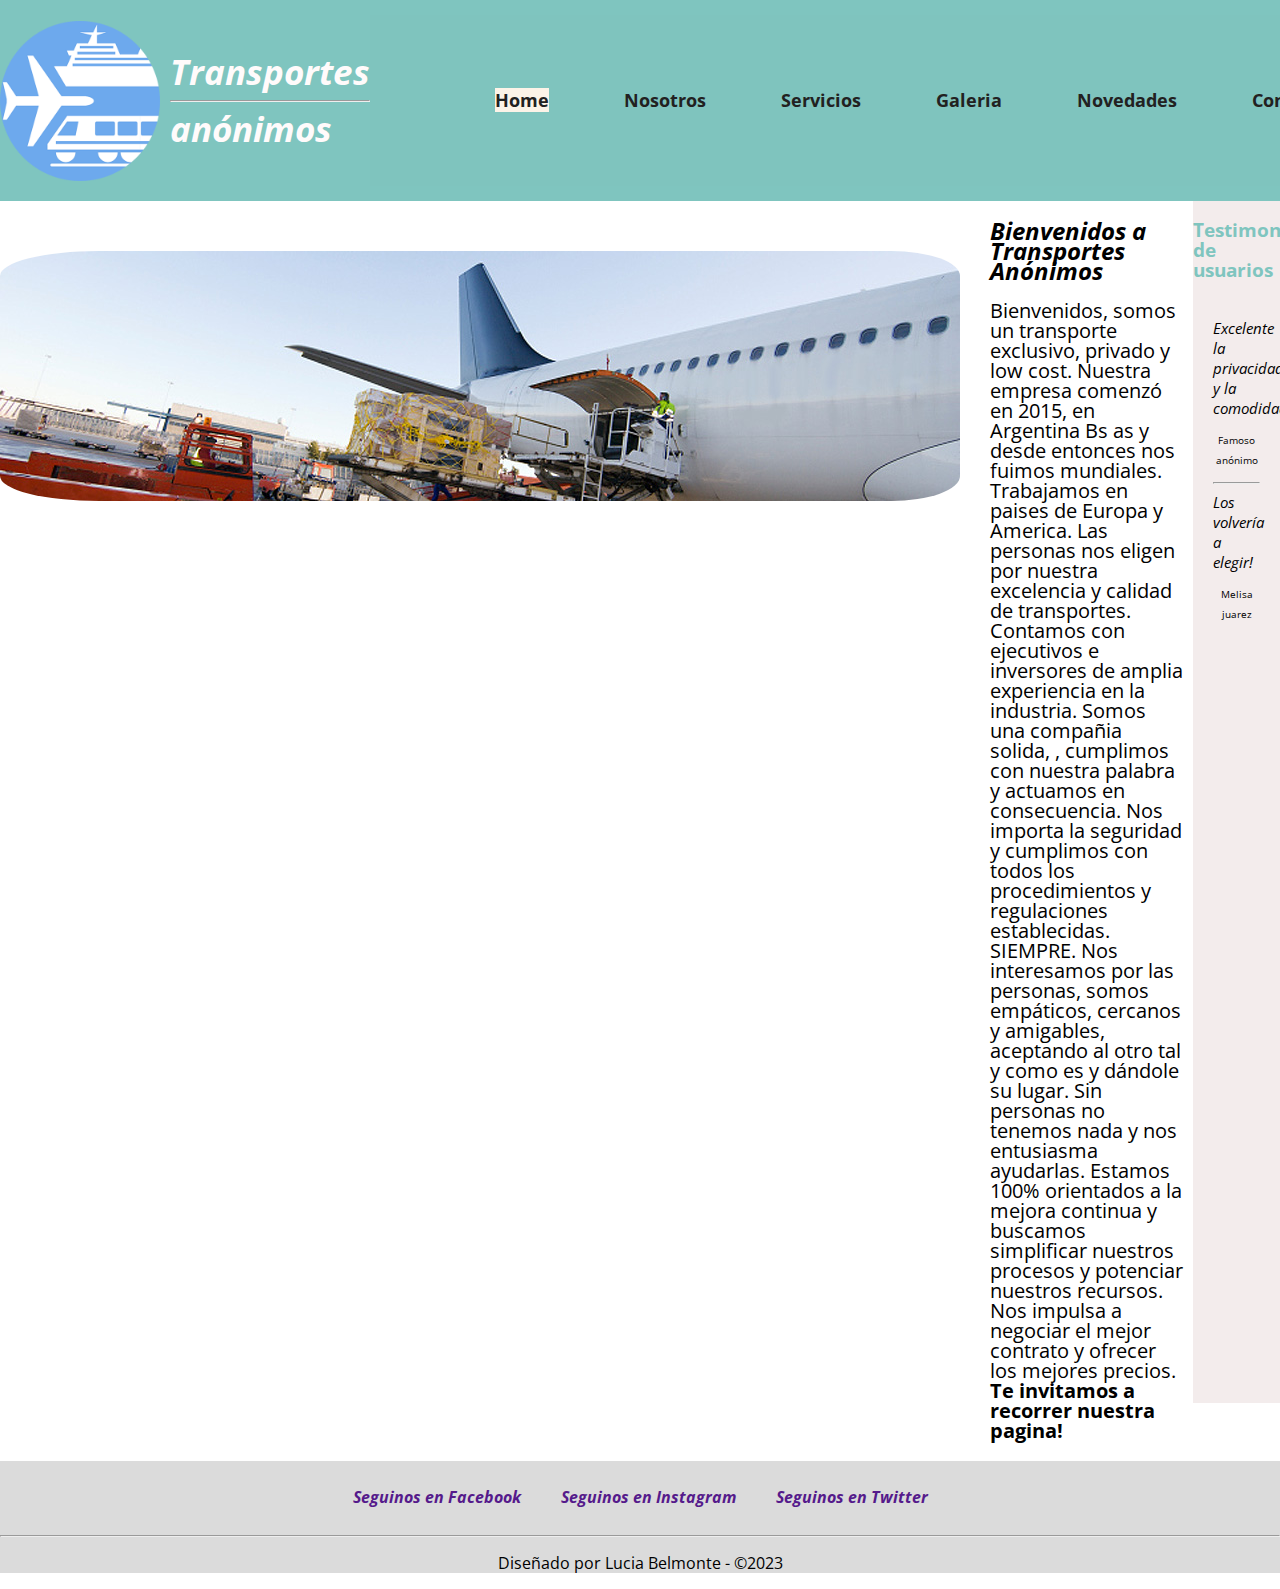
<file: index.html>
<!DOCTYPE html>
<html lang="en">

<head>
    <meta charset="UTF-8">
    <meta name="viewport" content="width=device-width, initial-scale=1.0">
    <title>Transportes 2023</title>
    <link href="https://fonts.googleapis.com/css2?family=Open+Sans:wght@300;400;700&display=swap" rel="stylesheet">
    <link rel="stylesheet" href="https://cdnjs.cloudflare.com/ajax/libs/font-awesome/6.4.2/css/all.min.css"
        integrity="sha512-z3gLpd7yknf1YoNbCzqRKc4qyor8gaKU1qmn+CShxbuBusANI9QpRohGBreCFkKxLhei6S9CQXFEbbKuqLg0DA=="
        crossorigin="anonymous" referrerpolicy="no-referrer" />
    <link rel="stylesheet" href="css/normalize.css">
    <link rel="stylesheet" href="css/transportes.css">
</head>

<body>
    <header>
        <div class="holder">
            <div class="logo">
                <img src="img/logo.png" width="160" alt="Transportes x">
                <h1>Transportes<hr/>
                     anónimos</h1>
                <nav>
                    <ul>
                        <li> <a class="activo" href="index.html">Home</a></li>
                        <li> <a href="nosotros.html">Nosotros</a></li>
                        <li> <a href="servicios.html">Servicios</a></li>
                        <li> <a href="galeria.html">Galeria</a></li>
                        <li> <a href="novedades">Novedades</a></li>
                        <li> <a href="contacto.html">Contacto</a></li>
                    </ul>
                </nav>
            </div>
        </div>


    </header>

    <main class="holder">
        <div class="homeimg">
            <img src="img/home/img01.jpg" alt="Avion">
        </div>
        <div class="columnas">
            <section class="Bienvenidos">
                <h2> Bienvenidos a Transportes Anónimos</h2>
                <p>
                    Bienvenidos, somos un transporte exclusivo, privado y low cost. 
                    Nuestra empresa comenzó en 2015, en Argentina Bs as y desde entonces nos fuimos mundiales. Trabajamos en paises de Europa y America.
                    Las personas nos eligen por nuestra excelencia y calidad de transportes.
                    Contamos con ejecutivos e inversores de amplia experiencia en la industria.
                    Somos una compañia solida, , cumplimos con nuestra palabra y actuamos en consecuencia. Nos importa la seguridad y cumplimos con todos los procedimientos y regulaciones establecidas. SIEMPRE.
                    Nos interesamos por las personas, somos empáticos, cercanos y amigables, aceptando al otro tal y como es y dándole su lugar. Sin personas no tenemos nada y nos entusiasma ayudarlas.
                    Estamos 100% orientados a la mejora continua y buscamos simplificar nuestros procesos y potenciar nuestros recursos. Nos impulsa a negociar el mejor contrato y ofrecer los mejores precios.
                    <b>Te invitamos a recorrer nuestra pagina!</b>

                </p>
            </section>
            <section class="Testimonios">
                <h3>Testimonios de usuarios</h3>
                <div class="Testimonio">
                    <span class="cita">Excelente la privacidad y la comodidad</span>
                    <span class="autor">Famoso anónimo</span>
                    <hr/>
                    <span class="cita">Los volvería a elegir!</span>
                    <span class="autor">Melisa juarez</span>
                </div>
            </section>
        </div>

    </main>

    <footer>
        <div class="contenidoFooter">
            <div class="iconosRedes">
            
                <a href=""><i class="fa-brands fa-facebook"></i>Seguinos en Facebook</a>
                <a href=""><i class="fa-brands fa-instagram"></i>Seguinos en Instagram</a>
                <a href=""><i class="fa-brands fa-x-twitter"></i>Seguinos en Twitter</a>
            </div>
            <hr/>
        </div>
        <p>Diseñado por Lucia Belmonte - &copy;2023 </p>
    </footer>

</body>

</html>
</file>
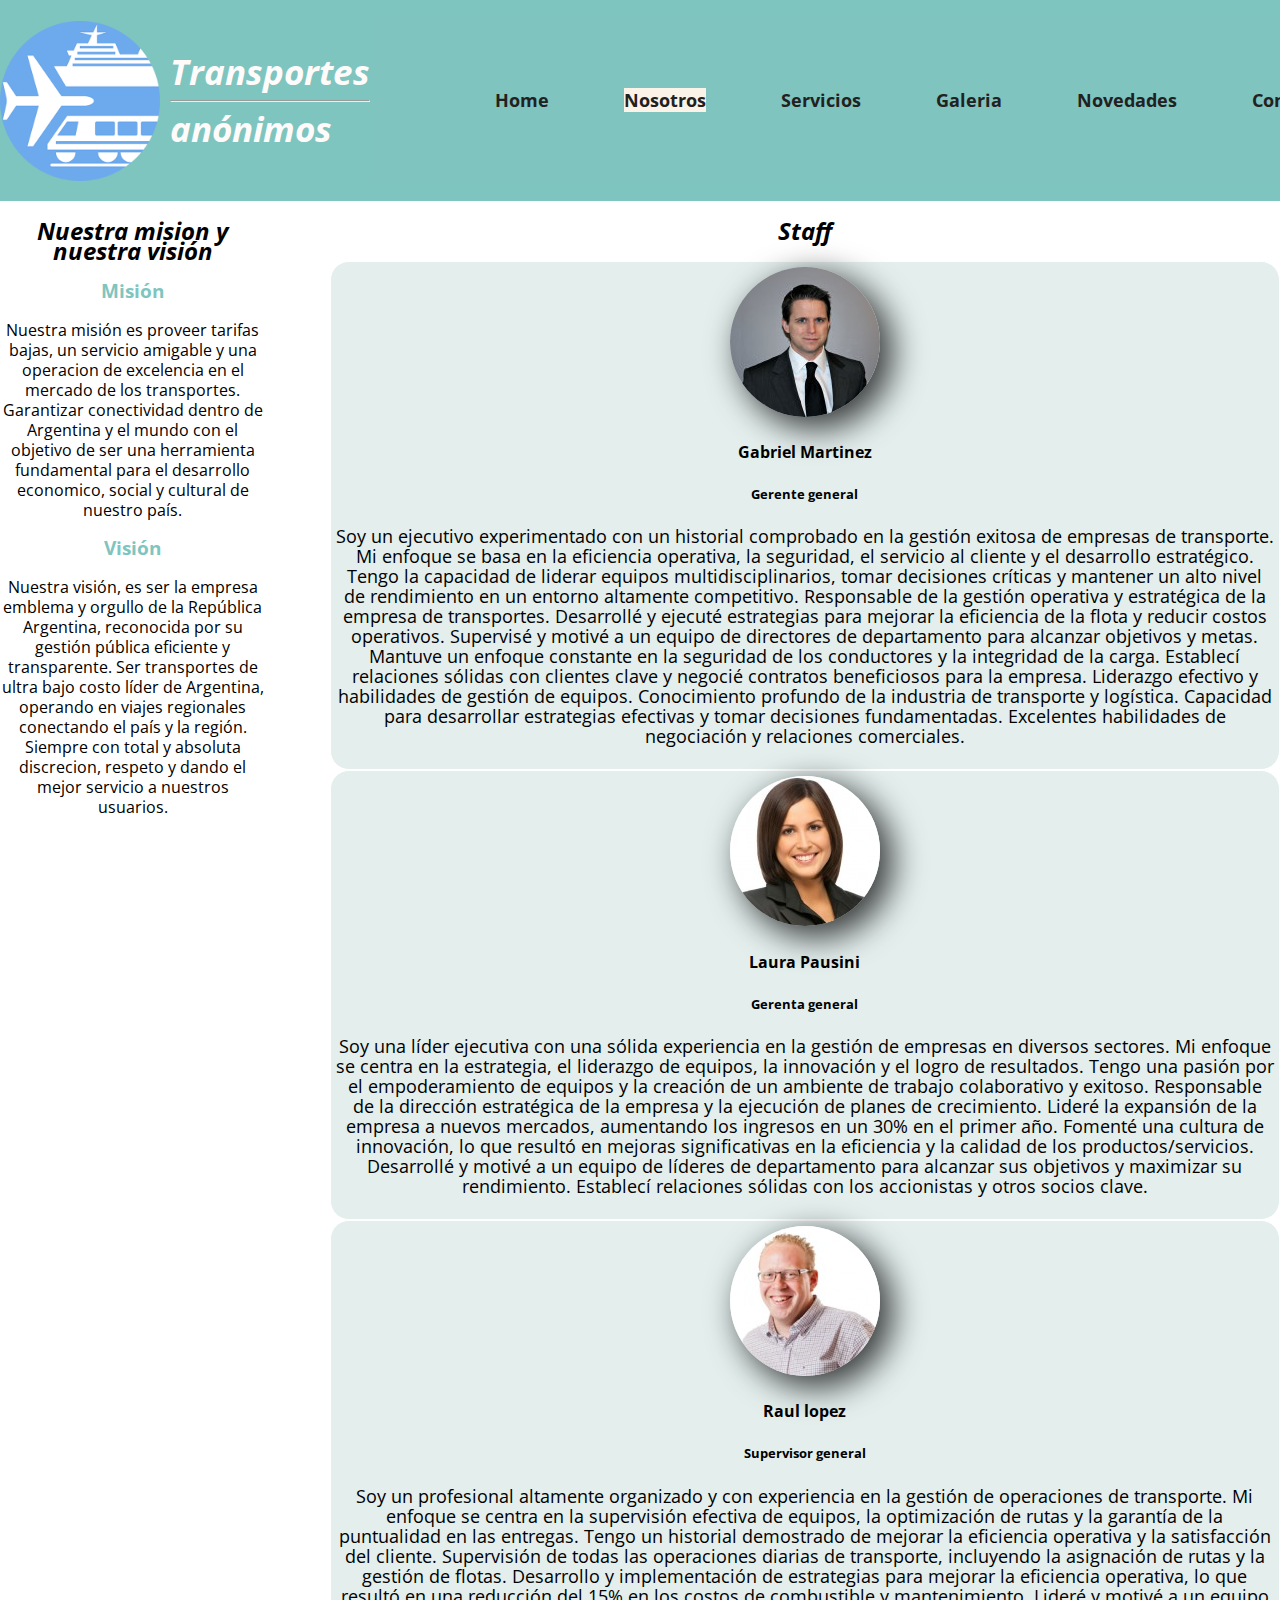
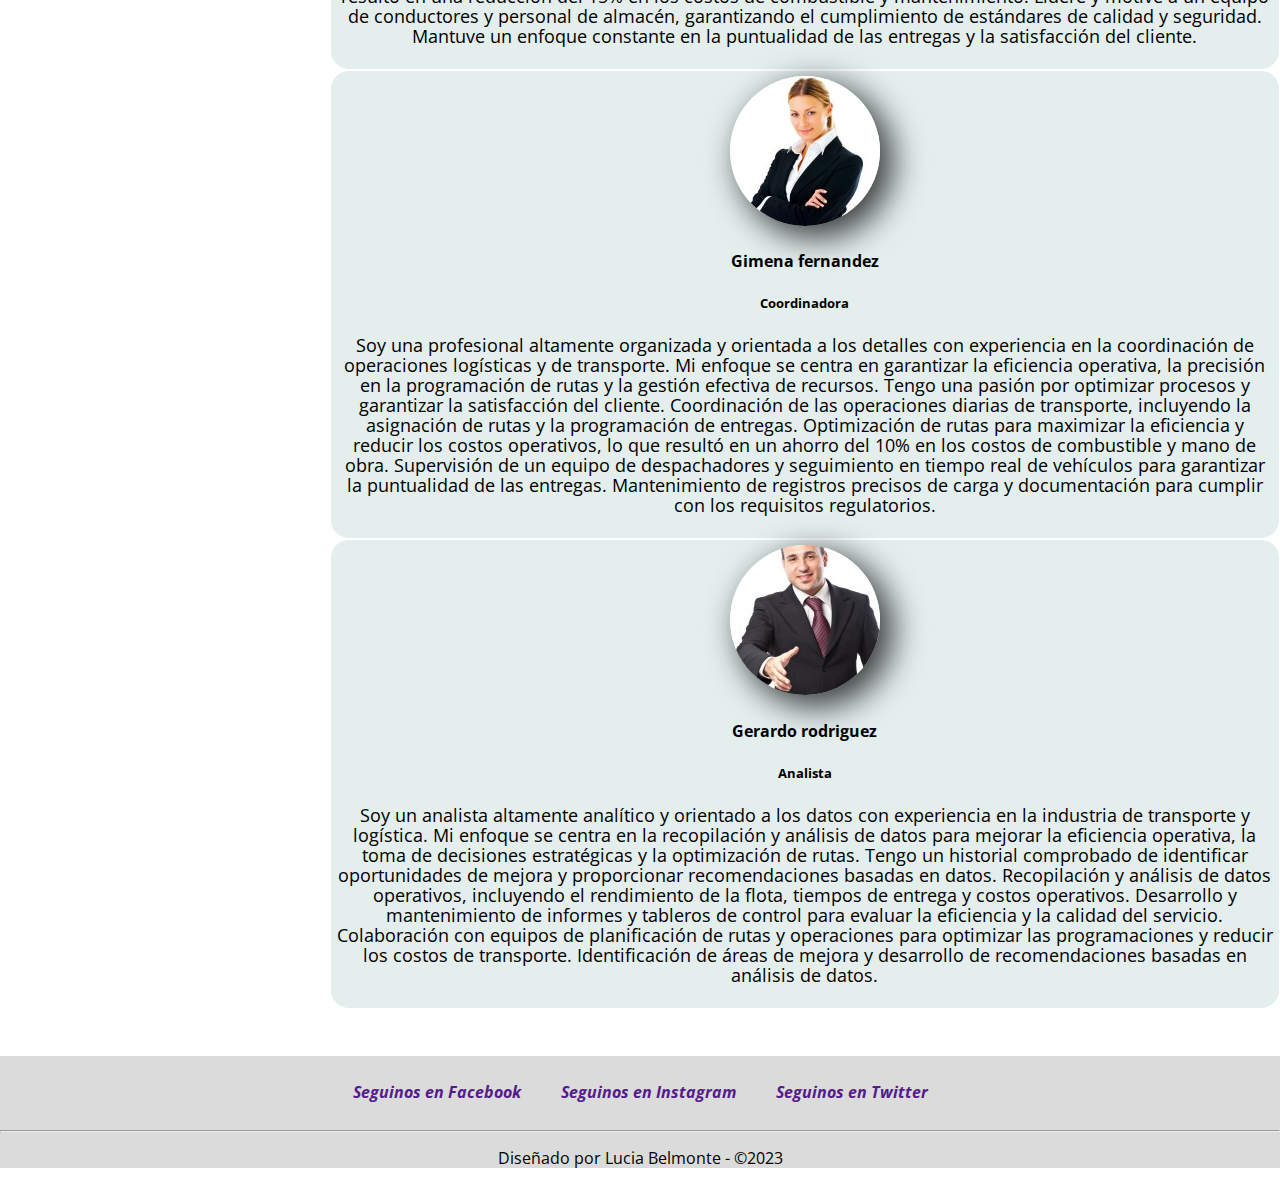
<file: nosotros.html>
<!DOCTYPE html>
<html lang="en">

<head>
    <meta charset="UTF-8">
    <meta name="viewport" content="width=device-width, initial-scale=1.0">
    <title>Transportes 2023</title>
    <link href="https://fonts.googleapis.com/css2?family=Open+Sans:wght@300;400;700&display=swap" rel="stylesheet">
    <link rel="stylesheet" href="https://cdnjs.cloudflare.com/ajax/libs/font-awesome/6.4.2/css/all.min.css"
        integrity="sha512-z3gLpd7yknf1YoNbCzqRKc4qyor8gaKU1qmn+CShxbuBusANI9QpRohGBreCFkKxLhei6S9CQXFEbbKuqLg0DA=="
        crossorigin="anonymous" referrerpolicy="no-referrer" />
    <link rel="stylesheet" href="css/normalize.css">
    <link rel="stylesheet" href="css/transportes.css">
</head>

<body>
    <header>
        <div class="holder">
            <div class="logo">
                <img src="img/logo.png" width="160" alt="Transportes x">
                <h1>Transportes
                    <hr />
                    anónimos
                </h1>
                <nav>
                    <ul>
                        <li> <a href="index.html">Home</a></li>
                        <li> <a class="activo" href="nosotros.html">Nosotros</a></li>
                        <li> <a href="servicios.html">Servicios</a></li>
                        <li> <a href="galeria.html">Galeria</a></li>
                        <li> <a href="novedades">Novedades</a></li>
                        <li> <a href="contacto.html">Contacto</a></li>
                    </ul>
                </nav>
            </div>
        </div>


    </header>

    <main class="holder">
        <div class="Objetivos">
            <h2> Nuestra mision y nuestra visión </h2>
            <h3> Misión</h3>
            <p>
                Nuestra misión es proveer tarifas bajas, un servicio amigable y una operacion de excelencia en el
                mercado de los transportes.
                Garantizar conectividad dentro de Argentina y el mundo con el objetivo de ser una herramienta
                fundamental para el desarrollo economico, social y cultural de nuestro país.
            </p>
            <h3> Visión</h3>
            <p>Nuestra visión, es ser la empresa emblema y orgullo de la República Argentina, reconocida por su gestión
                pública eficiente y transparente.
                Ser transportes de ultra bajo costo líder de Argentina, operando en viajes regionales
                conectando el país y la región. Siempre con total y absoluta discrecion, respeto y dando el mejor
                servicio a nuestros usuarios. </p>

        </div>
        <div class="staff">
            <h2> Staff</h2>
            <div class="personas">
                <div class="persona">
                    <img src="img/nosotros/nosotros1.jpg" alt="Gabriel Martinez">
                    <h4> Gabriel Martinez</h4>
                    <h5> Gerente general </h5>
                    <p>
                        Soy un ejecutivo experimentado con un historial comprobado en la gestión exitosa de empresas de
                        transporte. Mi enfoque se basa en la eficiencia operativa, la seguridad, el servicio al cliente
                        y el desarrollo estratégico. Tengo la capacidad de liderar equipos multidisciplinarios, tomar
                        decisiones críticas y mantener un alto nivel de rendimiento en un entorno altamente competitivo.
                        Responsable de la gestión operativa y estratégica de la empresa de transportes.
                        Desarrollé y ejecuté estrategias para mejorar la eficiencia de la flota y reducir costos
                        operativos.
                        Supervisé y motivé a un equipo de directores de departamento para alcanzar objetivos y metas.
                        Mantuve un enfoque constante en la seguridad de los conductores y la integridad de la carga.
                        Establecí relaciones sólidas con clientes clave y negocié contratos beneficiosos para la
                        empresa.
                        Liderazgo efectivo y habilidades de gestión de equipos.
                        Conocimiento profundo de la industria de transporte y logística.
                        Capacidad para desarrollar estrategias efectivas y tomar decisiones fundamentadas.
                        Excelentes habilidades de negociación y relaciones comerciales.
                    </p>
                </div>
                <div class="persona">
                    <img src="img/nosotros/nosotros2.jpg" alt="Laura pausini">
                    <h4> Laura Pausini </h4>
                    <h5> Gerenta general </h5>
                    <p>
                        Soy una líder ejecutiva con una sólida experiencia en la gestión de empresas en diversos
                        sectores. Mi enfoque se centra en la estrategia, el liderazgo de equipos, la innovación y el
                        logro de resultados. Tengo una pasión por el empoderamiento de equipos y la creación de un
                        ambiente de trabajo colaborativo y exitoso.
                        Responsable de la dirección estratégica de la empresa y la ejecución de planes de crecimiento.
                        Lideré la expansión de la empresa a nuevos mercados, aumentando los ingresos en un 30% en el
                        primer año.
                        Fomenté una cultura de innovación, lo que resultó en mejoras significativas en la eficiencia y
                        la calidad de los productos/servicios.
                        Desarrollé y motivé a un equipo de líderes de departamento para alcanzar sus objetivos y
                        maximizar su rendimiento.
                        Establecí relaciones sólidas con los accionistas y otros socios clave.

                    </p>
                </div>
                <div class="persona">
                    <img src="img/nosotros/nosotros3.jpg" alt="Raul lopez">
                    <h4> Raul lopez </h4>
                    <h5> Supervisor general </h5>
                    <p>
                        Soy un profesional altamente organizado y con experiencia en la gestión de operaciones de
                        transporte. Mi enfoque se centra en la supervisión efectiva de equipos, la optimización de rutas
                        y la garantía de la puntualidad en las entregas. Tengo un historial demostrado de mejorar la
                        eficiencia operativa y la satisfacción del cliente.
                        Supervisión de todas las operaciones diarias de transporte, incluyendo la asignación de rutas y
                        la gestión de flotas.
                        Desarrollo y implementación de estrategias para mejorar la eficiencia operativa, lo que resultó
                        en una reducción del 15% en los costos de combustible y mantenimiento.
                        Lideré y motivé a un equipo de conductores y personal de almacén, garantizando el cumplimiento
                        de estándares de calidad y seguridad.
                        Mantuve un enfoque constante en la puntualidad de las entregas y la satisfacción del cliente.
                    </p>
                </div>
                <div class="persona">
                    <img src="img/nosotros/nosotros4.jpg" alt="Gimena fernandez">
                    <h4> Gimena fernandez</h4>
                    <h5> Coordinadora </h5>
                    <p>
                        Soy una profesional altamente organizada y orientada a los detalles con experiencia en la
                        coordinación de operaciones logísticas y de transporte. Mi enfoque se centra en garantizar la
                        eficiencia operativa, la precisión en la programación de rutas y la gestión efectiva de
                        recursos. Tengo una pasión por optimizar procesos y garantizar la satisfacción del cliente.
                        Coordinación de las operaciones diarias de transporte, incluyendo la asignación de rutas y la
                        programación de entregas.
                        Optimización de rutas para maximizar la eficiencia y reducir los costos operativos, lo que
                        resultó en un ahorro del 10% en los costos de combustible y mano de obra.
                        Supervisión de un equipo de despachadores y seguimiento en tiempo real de vehículos para
                        garantizar la puntualidad de las entregas.
                        Mantenimiento de registros precisos de carga y documentación para cumplir con los requisitos
                        regulatorios.
                    </p>
                </div>
                <div class="persona">
                    <img src="img/nosotros/nosotros5.jpg" alt="Gerardo rodriguez">
                    <h4> Gerardo rodriguez </h4>
                    <h5> Analista </h5>
                    <p>
                        Soy un analista altamente analítico y orientado a los datos con experiencia en la industria de
                        transporte y logística. Mi enfoque se centra en la recopilación y análisis de datos para mejorar
                        la eficiencia operativa, la toma de decisiones estratégicas y la optimización de rutas. Tengo un
                        historial comprobado de identificar oportunidades de mejora y proporcionar recomendaciones
                        basadas en datos.
                        Recopilación y análisis de datos operativos, incluyendo el rendimiento de la flota, tiempos de
                        entrega y costos operativos.
                        Desarrollo y mantenimiento de informes y tableros de control para evaluar la eficiencia y la
                        calidad del servicio.
                        Colaboración con equipos de planificación de rutas y operaciones para optimizar las
                        programaciones y reducir los costos de transporte.
                        Identificación de áreas de mejora y desarrollo de recomendaciones basadas en análisis de datos.
                    </p>
                </div>
            </div>
        </div>
    </main>

    <footer>
        <div class="contenidoFooter">
            <div class="iconosRedes">

                <a href=""><i class="fa-brands fa-facebook"></i>Seguinos en Facebook</a>
                <a href=""><i class="fa-brands fa-instagram"></i>Seguinos en Instagram</a>
                <a href=""><i class="fa-brands fa-x-twitter"></i>Seguinos en Twitter</a>
            </div>
            <hr />
        </div>
        <p>Diseñado por Lucia Belmonte - &copy;2023 </p>
    </footer>

</body>

</html>
</file>
<file: css/transportes.css>
/*
font-family: 'Open Sans', sans-serif;
*/

body {
    font-family: 'Open Sans', sans-serif;
    font-size: 16px;
    line-height: 20px;
}

header {
    background-color: rgb(127, 197, 191);
    padding: 15px 0;
    justify-content: space-between;
    align-items: center;
    display: flex;

}

header h1 {
    color: rgb(255, 251, 251);
    font-size: 35px;
    /* font-weight: 100; */
    font-style: italic;
    /* display: flex; */
    /* position: relative; */
    /* bottom: 35px;
    margin-left: 10px; */


}

.logo {
    display: flex;
    align-items: center;
    margin-right: 10px;
}

.logo img {
    margin-right: 10px;
    float: left;

}


nav {
    background-color: rgba(127, 197, 191, 0.322);
    float: right;

}

nav ul {
    list-style: none;
    margin: 0%;
    padding: 50px;
    display: flex;
}

nav ul li {
    list-style: none;
    margin-left: 75px;
    padding: 25px 0;
    float: left;

}


nav ul li a {
    color: rgb(34, 33, 33);
    text-decoration: none;
    font-size: 18px;
    font-weight: bold;


}

nav ul li a:hover {
    background-color: rgb(252, 243, 232);
}

nav ul li a.activo {
    background-color: rgb(252, 243, 232);
}

footer {
    background-color: rgb(219, 219, 219);
    text-align: center;
    margin-top: auto;
    width: 100%;
    font-family: 'Open Sans', sans-serif;
}

.iconosRedes {
    display: flex;
    justify-content: center;
    background-color: rgb(219, 219, 219);
}

.iconosRedes a {
    text-decoration: none;
    padding: 10px;
    margin: 10px;
    border-radius: 50%;
    font-style: italic;
    font-weight: bold;
}

.iconosRedes a i {
    font-size: 2em;
    color: black;
    opacity: 0.9;
}

.iconosRedes a:hover {
    background-color: rgb(255, 249, 249);
    transition: 0.5s;
}

.holder {
    max-width: 1500px;
    margin: 0 auto;
}

/*Inicio seccion home*/

.homeimg img {
    border-radius: 10%;
    padding-right: 30px;
    margin-top: 5%;
}

main.holder {
    justify-content: center;
    display: flex;
}

h2 {
    color: black;
    font-style: italic;

}

.Bienvenidos {
    /* width: 75%; */
    padding-right: 10px;
    box-sizing: border-box;

}

.columnas {
    display: flex;
    justify-content: space-between;
}

.Bienvenidos p {
    font-size: 20px;
    align-items: center;
}

.Testimonios {
    width: 30%;
    background-color: rgb(243, 236, 236);
    margin-bottom: 20%;
    float: right;


}

.Testimonio {
    background-color: rgb(243, 236, 236);
    padding: 20px;

}

.Testimonio .cita {
    /* font-weight: bold; */
    font-size: 15px;
    font-style: italic;
    display: block;
    justify-content: center;
}

.Testimonio .autor {
    font-size: 10px;
    text-align: center;
    display: block;
    margin: 12px 0;
    justify-content: center;
}

h3 {
    color: #7fc5bf;
}

/* fin de Home*/
/*inicio de nosotros*/

.Objetivos {
    margin-right: 5%;
    text-align: center;
}

.Objetivos p {
    font-size: 16px;
    text-align: center;
}

.personas {
    display: inline-block;
    justify-content: space-between;
    margin-bottom: 5%;

}

.persona p {
    font-size: 18px;
}

.persona {
    border: 1px solid white;
    border-radius: 19px 19px 19px 19px;
    -webkit-border-radius: 19px 19px 19px 19px;
    -moz-border-radius: 19px 19px 19px 19px;
    background: #e3eeed;
    padding: 5px;
    box-sizing: border-box;
    text-align: center;
}

.staff h2 {
    text-align: center;
}

.persona img {
    border-radius: 50%;
    box-shadow: 11px 10px 32px 2px rgba(0, 0, 0, 0.75);
    -webkit-box-shadow: 11px 10px 32px 2px rgba(0, 0, 0, 0.75);
    -moz-box-shadow: 11px 10px 32px 2px rgba(0, 0, 0, 0.75);
}
</file>
